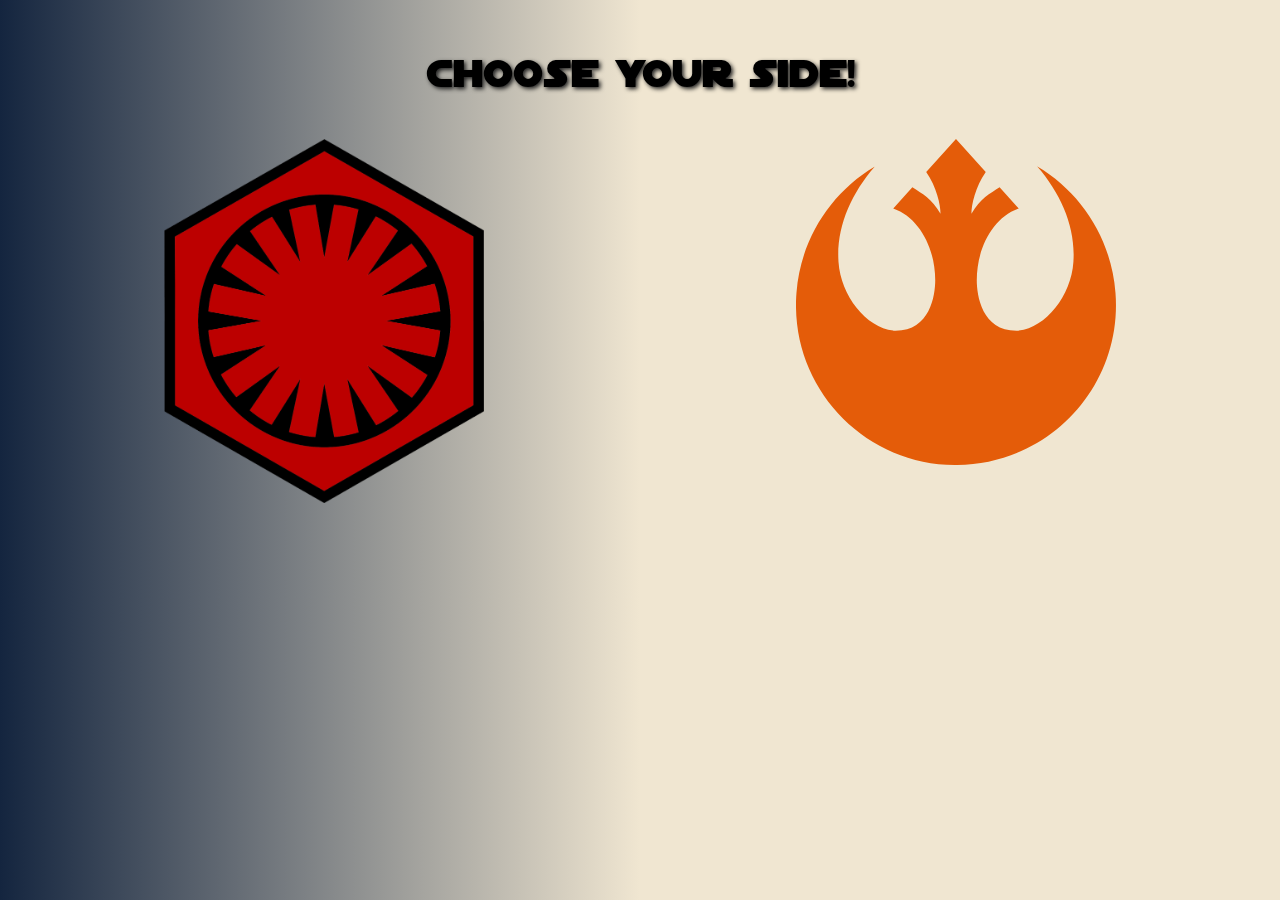
<file: index.html>
<!DOCTYPE html>
<html lang="en">
<head>
    <meta charset="UTF-8">
    <meta http-equiv="X-UA-Compatible" content="IE=edge">
    <meta name="viewport" content="width=device-width, initial-scale=1.0">
    <title>Document</title>
    <link rel="stylesheet" href="style.css">
</head>
<body>
    <div id="container">
        <div id="first">Choose Your Side!</div>
        <div id="logos">
            <div class="logo">
                <a href="./first_order/first_order.html"><img id="firstorder" src="first_order_logo.png" alt="" width="300px"></a>
            </div>
            <div class="logo">
                <a href="./resistance/resistance.html"><img id="resistance" src="resistance_logo.svg" alt="" width="300px"></a>
            </div>
        </div>
    </div>
</body>
</html>
</file>
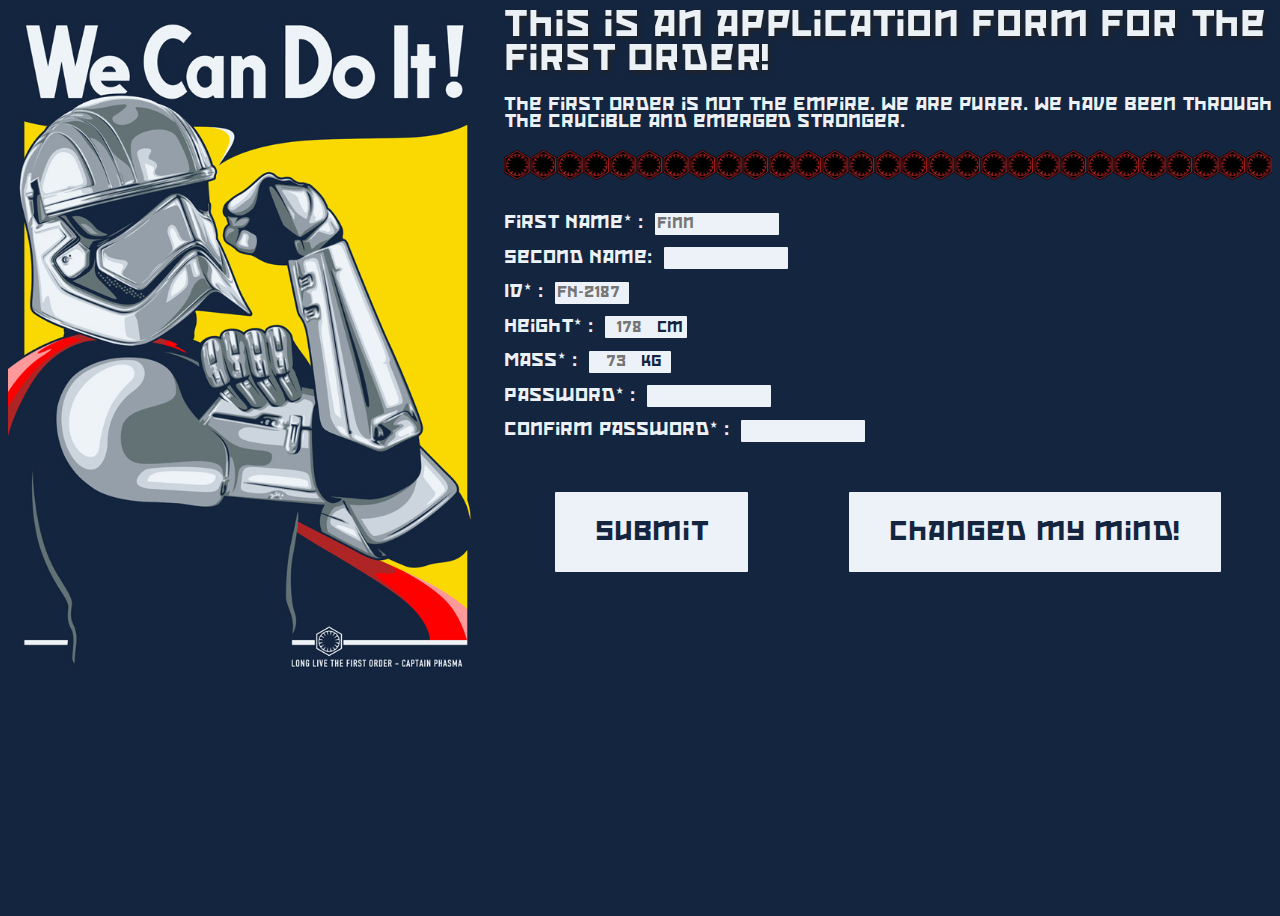
<file: first_order/first_order.html>
<!DOCTYPE html>
<html lang="en">
<head>
    <meta charset="UTF-8">
    <meta http-equiv="X-UA-Compatible" content="IE=edge">
    <meta name="viewport" content="width=device-width, initial-scale=1.0">
    <title>Document</title>
    <link rel="stylesheet" href="style.css">
    <script src="script.js" defer></script>
</head>
<body>
    <div id="container">
        <div id="left">
            <div id="logo"> </div>
        </div>
        <div id="right">
            <div id="first_paragraph">This is an application form for the First Order!</div>
            <div id="second_paragraph">The First Order is not the Empire. We are purer. We have been through the crucible and emerged stronger.</div>
            <div id="line"></div>
            <form onsubmit="return validateForm(this)">
                <div>
                    <label for="first_name">First Name* :</label>
                    <input type="text" id="first_name" placeholder="Finn" style="width: 120px;" required>
                </div>
                <div>
                    <label for="second_name">Second Name:</label>
                    <input type="text" id="second_name" placeholder="" style="width: 120px;"><br>
                </div>
                <div>
                    <label for="identicator">ID* :</label>
                    <input type="text" id="identicator" placeholder="FN-2187" style="width: 70px;" pattern="[a-zA-Z]{2}-[0-9]{4}" required>
                </div>
                <div>
                    <label for="height">Height* :</label>
                    <input type="number" id="height" placeholder="178" style="padding-right: 30px; text-align: right; width: 50px;" required><span class="units" style="margin-left: -30px;">cm</span>
                </div>
                <div>
                    <label for="mass">Mass* :</label>
                    <input type="number" id="mass" placeholder="73" style="padding-right: 30px; text-align: right; width: 50px;" required><span class="units" style="margin-left: -30px;">kg</span><br>
                </div>
                <div>
                    <label for="passwd">Password* :</label>
                    <input type="password" id="passwd" minlength="5" maxlength="10" style="width:120px" required><span id="passwdmessage"></span><br>
                </div>
                <div>
                    <label for="confpasswd">Confirm password* :</label>
                    <input type="password" id="confpasswd" minlength="5" maxlength="10" style="width:120px" required><span id="passwdconfmessage"></span>
                </div>
                <div id="buttons">
                    <input class="btn" type="submit" value="Submit">
                    <input onclick="window.location='../index.html';" type="button" class="btn" value="Changed my mind!">
                </div>
            </form>  
        </div>              
    </div> 
</body>
</html>
</file>
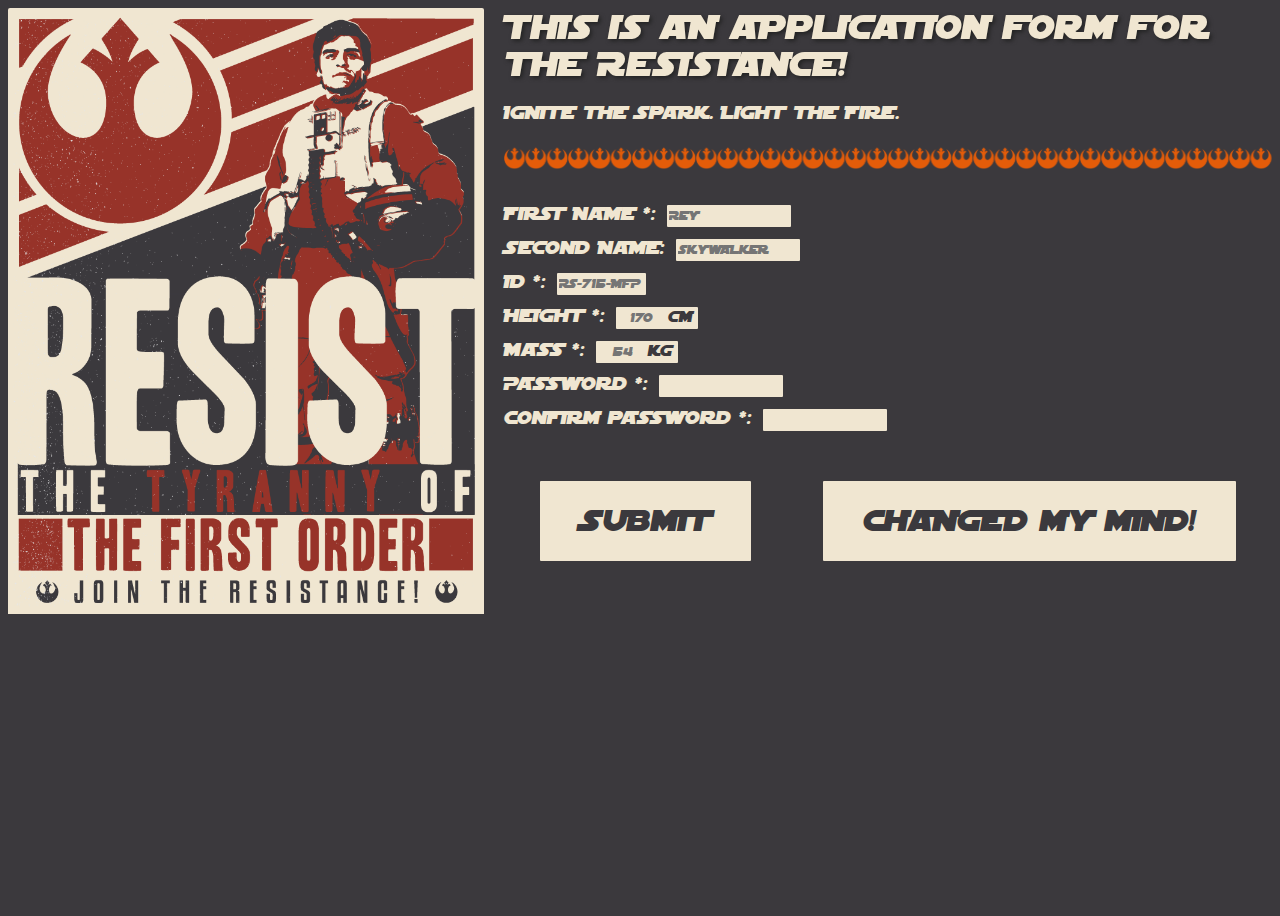
<file: resistance/resistance.html>
<!DOCTYPE html>
<html lang="en">
<head>
    <meta charset="UTF-8">
    <meta http-equiv="X-UA-Compatible" content="IE=edge">
    <meta name="viewport" content="width=device-width, initial-scale=1.0">
    <title>Document</title>
    <link rel="stylesheet" href="style.css">
    <script src="script.js" defer></script>
</head>
<body>
    <div id="container">
        <div id="left">
            <div id="logo"> </div>
        </div>
        <div id="right">
            <div id="first_paragraph">This is an application form for the Resistance!</div>
            <div id="second_paragraph">Ignite the Spark. Light the Fire.</div>
            <div id="line"></div>
            <form onsubmit="return validateForm(this)">
                <div>
                    <label for="first_name">First Name *:</label>
                    <input type="text" id="first_name" placeholder="Rey" style="width: 120px;" required>
                </div>
                <div>
                    <label for="second_name">Second Name:</label>
                    <input type="text" id="second_name" placeholder="Skywalker" style="width: 120px;"><br>
                </div>
                <div>
                    <label for="identicator">ID *:</label>
                    <input type="text" id="identicator" placeholder="RS-715-MFP" style="width: 85px;" pattern="[a-zA-Z]{2}-[0-9]{3}-[a-zA-Z]{3}" required>
                </div>
                <div>
                    <label for="height">Height *:</label>
                    <input type="number" id="height" placeholder="170" style="padding-right: 30px; text-align: right; width: 50px;" required><span class="units" style="margin-left: -30px;">cm</span>
                </div>
                <div>
                    <label for="mass">Mass *:</label>
                    <input type="number" id="mass" placeholder="54" style="padding-right: 30px; text-align: right; width: 50px;" required><span class="units" style="margin-left: -30px;">kg</span><br>
                </div>
                <div>
                    <label for="passwd">Password *:</label>
                    <input type="password" id="passwd" minlength="5" maxlength="10" style="width:120px" required><span id="passwdmessage"></span><br>
                </div>
                <div>
                    <label for="confpasswd">Confirm password *:</label>
                    <input type="password" id="confpasswd" minlength="5" maxlength="10" style="width:120px" required><span id="passwdconfmessage"></span>
                </div>
                <div id="buttons">
                    <input class="btn" type="submit" value="Submit">
                    <input onclick="window.location='../index.html';" type="button" class="btn" value="Changed my mind!">
                </div>
            </form>
        
        </div>   
    </div> 
</body>
</html>
</file>
<file: style.css>
@font-face {
    font-family: 'starwars';
    src: url('font.ttf');
}

:root{
    /*background-color: rgba(253,242,229,255);*/
    font-family: starwars, Arial, Helvetica, sans-serif;
    background: linear-gradient(90deg, rgba(20,37,63,255) 0%, rgba(240,230,209,255) 50%);
    --resistance-opacity : 1;
    --first-order-opacity: 1;
}
#first {
    font-size: 2.5rem;
    text-align: center;
    margin-top: 5vh;
    margin-bottom: 5vh;
    -webkit-filter: drop-shadow(2px 2px 2px #222);
}
#container {
    display: flex;
    flex-direction: column;
}

#logos {
    display: flex;
    justify-content: space-around;
}
.logo{
    height: 450px;
    align-self: center;
    
}

img {
    width: 25vw;
}
img:hover{
    -webkit-filter: drop-shadow(5px 5px 5px #222);
}
</file>
<file: first_order/style.css>
@font-face {
    font-family: 'starwars';
    src: url('font.otf');
}

:root {
    margin: 0px;
    padding: 0px;
    background-color: rgba(20,37,63,255);
    font-family: starwars, Arial, Helvetica, sans-serif;
}

#container {
    display: flex;
    flex-direction: row;
    gap: 20px;
}
input,button{
    font-family: starwars, Arial, Helvetica, sans-serif;
}

input{
    background-color: rgba(237,242,248,255);
    border: none;
    border-radius: 1px;
    height: 1.25rem;
}

input:focus {
    outline-color:rgba(254,0,0,255);
}

#passwdmessage,#passwdconfmessage {
    color:rgba(254,0,0,255);
    font-size: 0.75rem;
}

#buttons{
    margin-top: 5vh;
    display: flex;
    justify-content: space-around;
    flex-wrap: wrap;
}

.btn {
    display:inline-flex;
    align-items:flex-end;
    line-height: 0px;
    border: none;
    color: rgba(20,37,63,255);
    background-color: rgba(237,242,248,255);
    padding: clamp(0.75rem, 0.2857rem + 3.2653vw, 2.5rem);
    font-size: clamp(0.75rem, 0.2857rem + 3.2653vw, 1.5rem);
    margin: 5px;
}

.btn:hover{
    background-color: rgba(20,37,63,255);
    color: rgba(237,242,248,255);
    border: 1px solid rgba(254,0,0,255);
    cursor:pointer;
}

.btn:active{
    color: rgba(237,242,248,255);
    background-color: rgba(254,0,0,255);
}

label{
    font-size: 1rem;
}
#line {
    background: transparent;
    background-image: url(logo.png);
    background-repeat: space space;
    background-size: contain;
    margin-top: 20px;
    margin-bottom: 20px;
    min-width: 60vw;
    height: 30px;

}

.units {
    color: rgba(20,37,63,255);
    font-size: 0.8rem;
}

#left {
    background-image: url("photo.jpeg");
    background-size: contain;
    background-repeat: no-repeat;
    border-radius: 2px;

    flex: 1;
    min-width: 200px;
    height: 100vh;
}

#right {
    color: rgba(236,241,245,255);
    flex:auto;

    max-width: 60vw;
    font-size: 2rem;
    height: 100vh;
    gap: 50px;
}
#first_paragraph{
    font-size: clamp(1rem, 0.2857rem + 3.2653vw, 2rem);
    -webkit-filter: drop-shadow(2px 2px 2px #222);
    margin-bottom: 20px;   
}

#second_paragraph{
    font-size: clamp(0.5rem, -0.875rem + 8.333vw, 1rem);
}
</file>
<file: resistance/style.css>
@font-face {
    font-family: 'starwars';
    src: url('font.ttf');
}

:root {
    margin: 0px;
    padding: 0px;
    background-color: rgba(59,57,61,255);
    font-family: starwars, Arial, Helvetica, sans-serif;
}

#container {
    display: flex;
    flex-direction: row;
    gap: 20px;
}

input,button{
    font-family: starwars, Arial, Helvetica, sans-serif;
}

input {
    background-color: rgba(240,230,209,255);
    border: none;
    border-radius: 1px;
    height: 1.25rem;
}

input:focus {
    outline-color:rgba(151,51,41,255);
}

#passwdmessage,#passwdconfmessage {
    color:rgba(151,51,41,255);
    font-size: 1rem;
}

#buttons{
    margin-top: 5vh;
    display: flex;
    justify-content: space-around;
    flex-wrap: wrap;
}

.btn {
    display:inline-flex;
    align-items:flex-end;
    line-height: 0px;
    border: none;
    color: rgba(59,57,61,255);
    background-color: rgba(240,230,209,255);
    padding: clamp(1rem, 0.2857rem + 3.2653vw, 2.5rem);
    font-size: clamp(1.5rem, 0.2857rem + 3.2653vw, 2rem);
    margin: 5px;
}

.btn:hover{
    background-color: rgba(59,57,61,255);
    color: rgba(240,230,209,255);
    border: 1px solid rgba(151,51,41,255);
    cursor:pointer;
}

.btn:active{
    color: rgba(240,230,209,255);
    background-color: rgba(151,51,41,255);
}

label{
    font-size: 1.25rem;
}
#line {
    background: transparent;
    background-image: url(logo.png);
    background-repeat: space space;
    background-size: contain;
    margin-top: 20px;
    margin-bottom: 20px;
    min-width: 60vw;
    height: 30px;

}

.units {
    color: rgba(59,57,61,255);
    font-size: 1rem;
}

#left {
    background-image: url("photo.png");
    background-size: contain;
    background-repeat: no-repeat;
    border-radius: 2px;

    flex: 1;
    min-width: 200px;
    height: 100vh;
}

#right {
    color: rgba(240,230,209,255);
    flex:auto;

    max-width: 60vw;
    font-size: 2rem;
    height: 100vh;
    gap: 50px;
}
#first_paragraph{
    font-size: clamp(1.25rem, 0.2857rem + 3.2653vw, 2.25rem);
    -webkit-filter: drop-shadow(2px 2px 2px #222);
    margin-bottom: 20px;   
}

#second_paragraph{
    font-size: clamp(0.75rem, -0.875rem + 8.333vw, 1.25rem);
}
</file>
